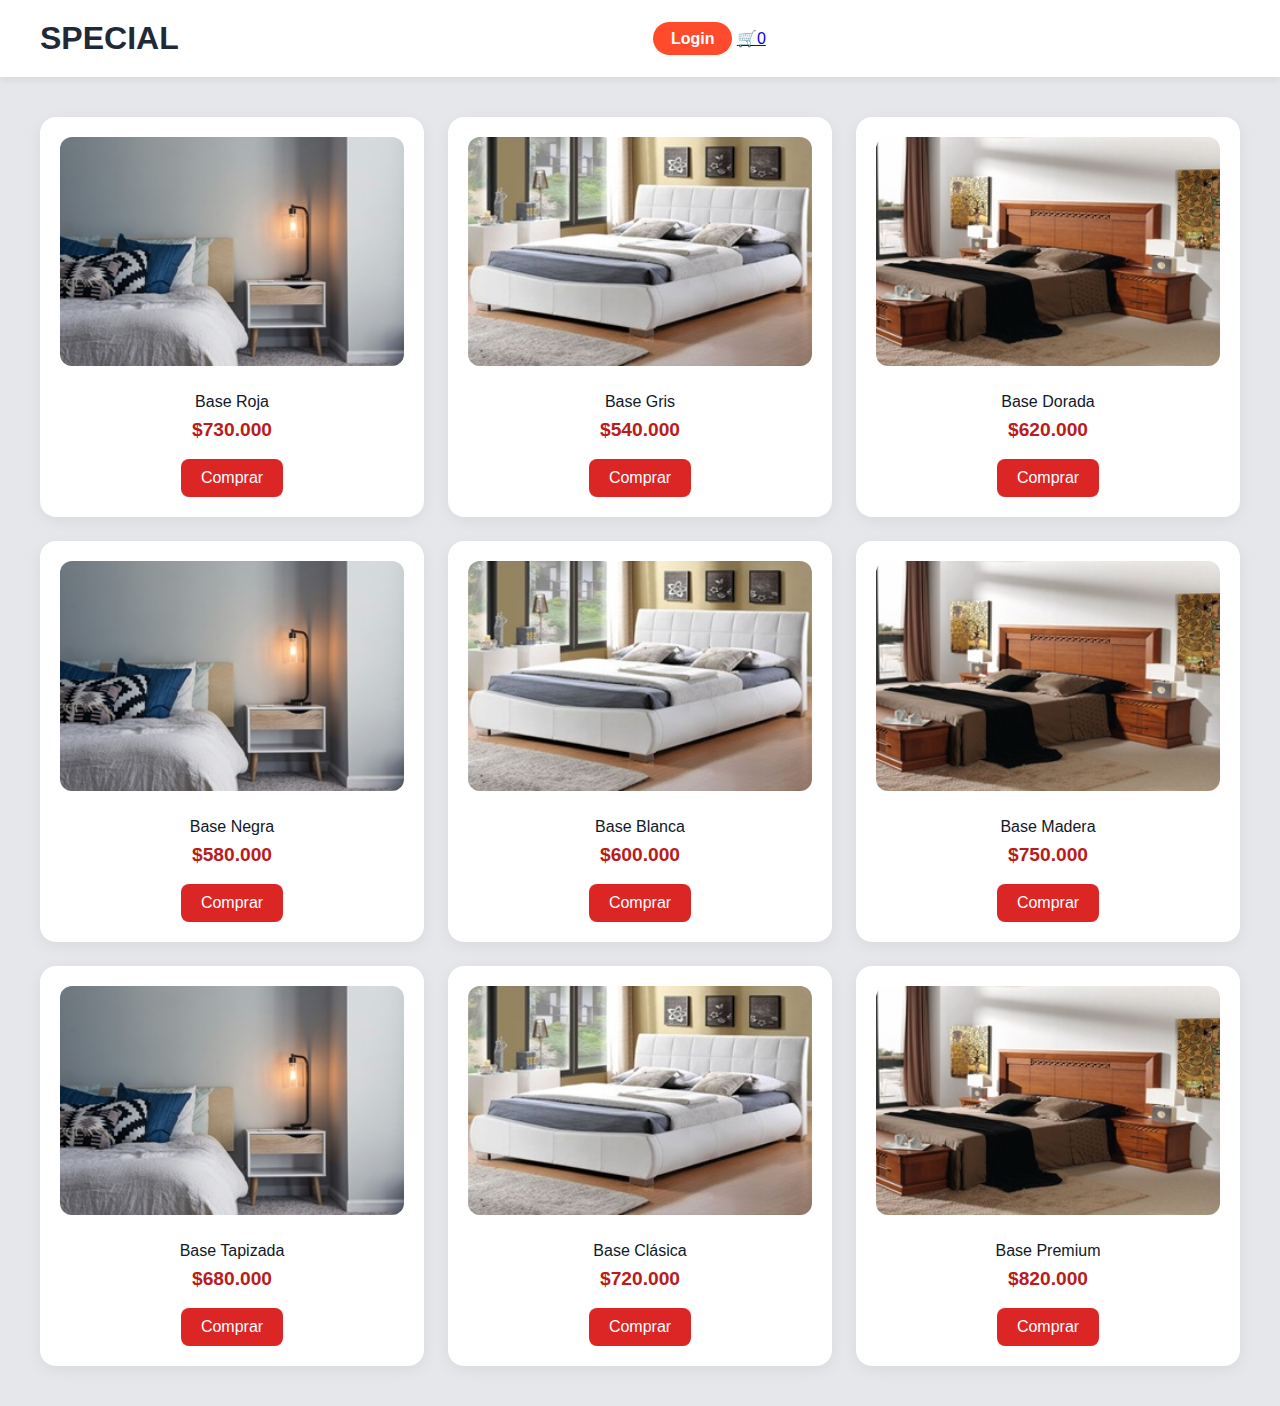
<file: index.html>
<!DOCTYPE html>
<html lang="es">
<head>
  <meta charset="UTF-8" />
  <meta name="viewport" content="width=device-width, initial-scale=1.0" />
  <title>Carrito - Productos</title>
  <link rel="stylesheet" href="css/style.css" />
</head>
<body>
  <header class="header">
  <h1 class="logo">SPECIAL</h1>

  <div class="header-right">
    <a href="login.html" class="login-btn">Login</a>
    <a href="agregado.html" class="cart-icon">
      🛒<span id="contador-carrito">0</span>
    </a>
  </div>
  <div class="user-info">
  <span id="nombreUsuario"></span>
  <button id="cerrarSesion">Cerrar sesión</button>
</div>

</header>


  <main class="contenedor-productos" id="contenedor-productos">
    <div class="producto">
      <img src="imagenes/habitacion.jpg" alt="Base Roja" />
      <p>Base Roja</p>
      <p class="precio">$730.000</p>
      <button>Comprar</button>
    </div>
    <div class="producto">
      <img src="imagenes/habitacion2.jpg" alt="Base Gris" />
      <p>Base Gris</p>
      <p class="precio">$540.000</p>
      <button>Comprar</button>
    </div>
    <div class="producto">
      <img src="imagenes/habitacion3.jpg" alt="Base Dorada" />
      <p>Base Dorada</p>
      <p class="precio">$620.000</p>
      <button>Comprar</button>
    </div>
    <div class="producto">
      <img src="imagenes/habitacion.jpg" alt="Base Negra" />
      <p>Base Negra</p>
      <p class="precio">$580.000</p>
      <button>Comprar</button>
    </div>
    <div class="producto">
      <img src="imagenes/habitacion2.jpg" alt="Base Blanca" />
      <p>Base Blanca</p>
      <p class="precio">$600.000</p>
      <button>Comprar</button>
    </div>
    <div class="producto">
      <img src="imagenes/habitacion3.jpg" alt="Base Madera" />
      <p>Base Madera</p>
      <p class="precio">$750.000</p>
      <button>Comprar</button>
    </div>
    <div class="producto">
      <img src="imagenes/habitacion.jpg" alt="Base Tapizada" />
      <p>Base Tapizada</p>
      <p class="precio">$680.000</p>
      <button>Comprar</button>
    </div>
    <div class="producto">
      <img src="imagenes/habitacion2.jpg" alt="Base Clásica" />
      <p>Base Clásica</p>
      <p class="precio">$720.000</p>
      <button>Comprar</button>
    </div>
    <div class="producto">
      <img src="imagenes/habitacion3.jpg" alt="Base Premium" />
      <p>Base Premium</p>
      <p class="precio">$820.000</p>
      <button>Comprar</button>
    </div>
  </main>

  <script src="javascript/productos.js"></script>
  <script src="javascript/session.js"></script>
</body>
</html>
</file>
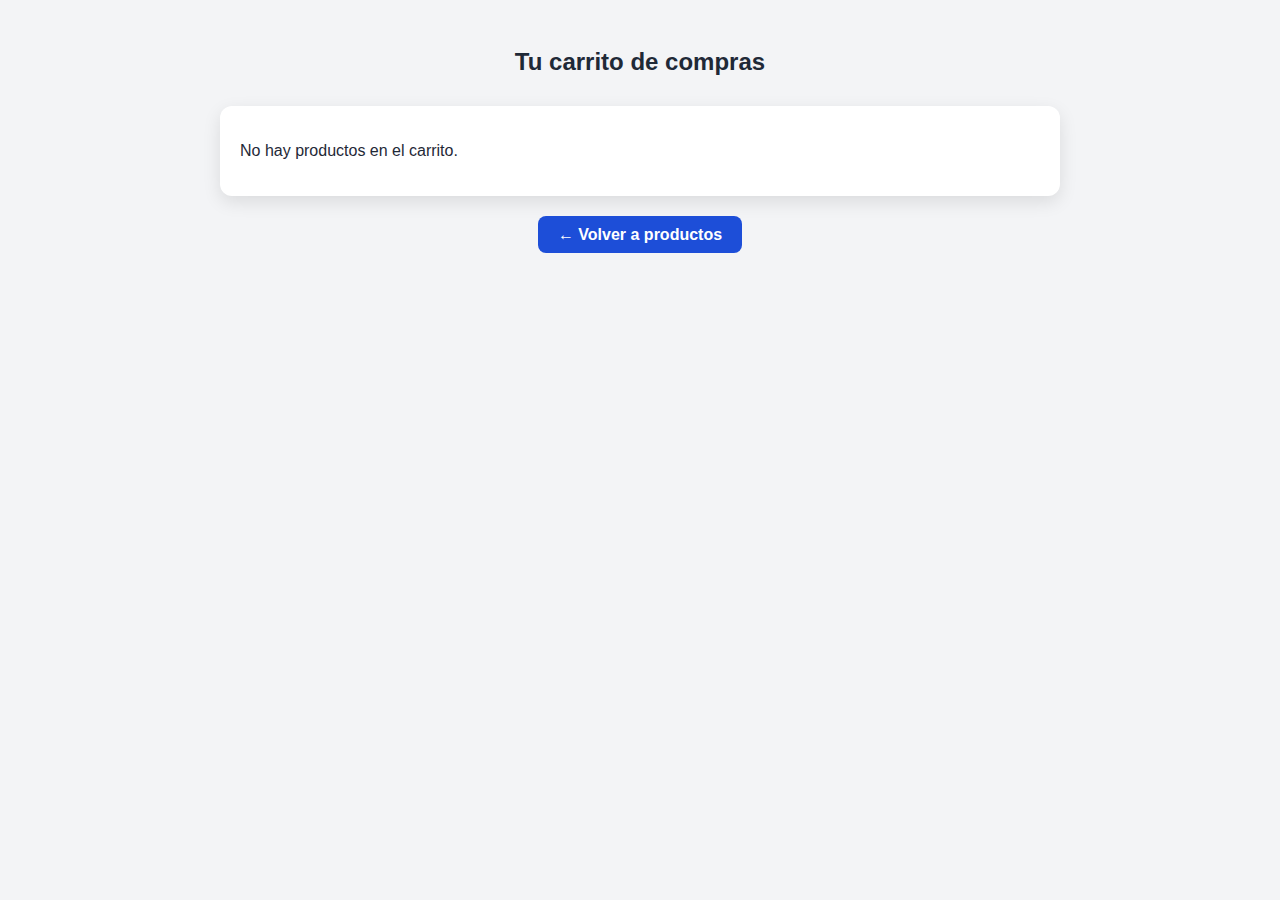
<file: agregado.html>
<!DOCTYPE html>
<html lang="es">
<head>
  <meta charset="UTF-8" />
  <meta name="viewport" content="width=device-width, initial-scale=1.0" />
  <title>Carrito de Compras</title>
  <link rel="stylesheet" href="css/agregado.css" />
</head>
<body>
  <h2>Tu carrito de compras</h2>
  <div class="carrito" id="carrito"></div>

  <div class="volver">
    <a href="index.html" class="btn-volver">← Volver a productos</a>
  </div>

  <script src="javascript/agregado.js"></script>
</body>
</html>
</file>
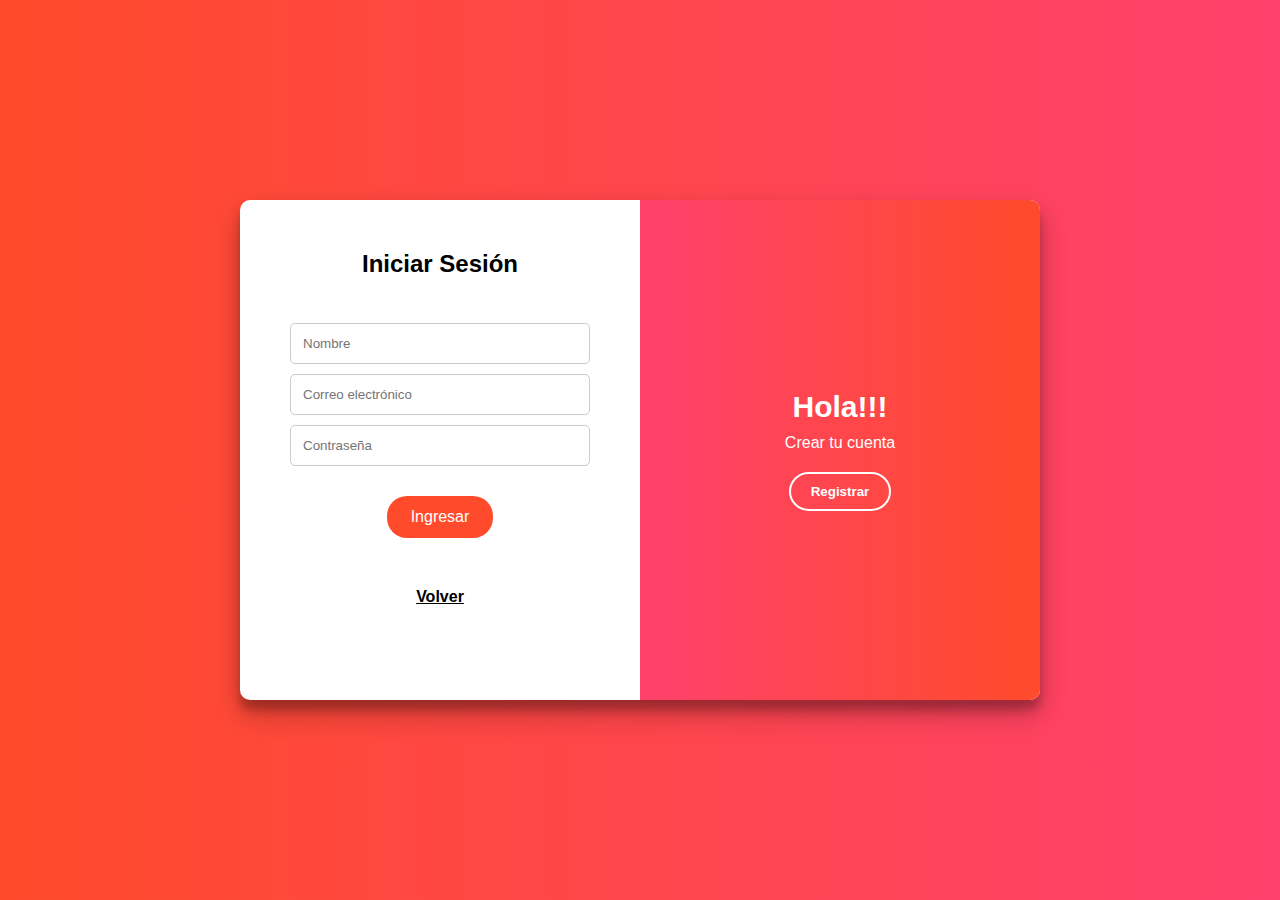
<file: login.html>
<!DOCTYPE html>
<html lang="es">
<head>
  <meta charset="UTF-8" />
  <meta name="viewport" content="width=device-width, initial-scale=1.0" />
  <title>Login Estilo Moderno</title>
  <link rel="stylesheet" href="css/loginStyle.css">
</head>
<body>
  <div class="container">
    <!-- CONTENEDOR DEL FORMULARIO -->
    <div class="form-container">
      <h2>Iniciar Sesión</h2>
      <form id="formLogin">
        <input type="text" id="nombre" placeholder="Nombre" required />
        <input type="email" id="correo" placeholder="Correo electrónico" required />
        <input type="password" id="clave" placeholder="Contraseña" required />
        
        <button type="submit">Ingresar</button>

  
        <button type="button" id="btnRegistrar" style="display: none;">Registrar</button>

    
        <div id="mensaje" style="text-align:center; margin-top:10px;"></div>

        <div class="volver-link">
          <a href="index.html">Volver</a>
        </div>
      </form>
    </div>

    <!-- CONTENEDOR DE BIENVENIDA A LA DERECHA -->
    <div class="overlay-container">
      <h2>Hola!!!</h2>
      <p>Crear tu cuenta</p>
      <button onclick="document.getElementById('btnRegistrar').click()">Registrar</button>
    </div>
  </div>

  <script src="javascript/log.js"></script>
  
</body>
</html>
</file>
<file: css/style.css>
body {
  margin: 0;
  padding: 0;
  font-family: 'Segoe UI', Tahoma, Geneva, Verdana, sans-serif;
  background-color: #e5e7eb;
  color: #111827;
}

header {
  display: flex;
  justify-content: space-between;
  align-items: center;
  padding: 20px 40px;
  background-color: #ffffff;
  box-shadow: 0 4px 6px rgba(0, 0, 0, 0.05);
}

h1 {
  margin: 0;
  font-size: 2rem;
  color: #1f2937;
}

/* NUEVO: agrupamos login + carrito */
.header-buttons {
  display: flex;
  align-items: center;
  gap: 15px;
}

/* Login Button */
.login-btn {
  background-color: #ff4b2b;
  color: white;
  padding: 8px 18px;
  border-radius: 20px;
  text-decoration: none;
  font-weight: bold;
  transition: background-color 0.3s ease;
}

.login-btn:hover {
  background-color: #16a34a;
}

/* Ícono del carrito */
.icono-carrito {
  font-size: 1.8rem;
  cursor: pointer;
  background-color: #fef2f2;
  color: #b91c1c;
  padding: 10px;
  border-radius: 50%;
  transition: background 0.3s ease;
  position: relative;
  text-decoration: none; /* por si es enlace */
}

.icono-carrito:hover {
  background-color: #fee2e2;
}

/* Contador dentro del carrito */
.contador {
  background-color: #ef4444;
  color: white;
  border-radius: 50%;
  padding: 2px 8px;
  font-size: 0.75rem;
  position: absolute;
  top: -8px;
  right: -8px;
}

/* Tarjetas de producto */
.contenedor-productos {
  display: grid;
  grid-template-columns: repeat(3, 1fr);
  gap: 24px;
  padding: 40px;
}

.producto {
  background-color: #ffffff;
  border-radius: 16px;
  padding: 20px;
  box-shadow: 0 4px 16px rgba(0, 0, 0, 0.06);
  text-align: center;
  transition: transform 0.2s ease, box-shadow 0.3s ease;
}

.producto:hover {
  transform: translateY(-5px);
  box-shadow: 0 8px 24px rgba(0, 0, 0, 0.1);
}

.producto img {
  width: 100%;
  border-radius: 12px;
  margin-bottom: 15px;
}

.producto p {
  margin: 8px 0;
}

.producto .precio {
  font-size: 1.2rem;
  font-weight: bold;
  color: #b91c1c;
}

.producto button {
  margin-top: 10px;
  background-color: #dc2626;
  color: white;
  border: none;
  padding: 10px 20px;
  border-radius: 8px;
  font-size: 1rem;
  cursor: pointer;
  transition: background 0.3s ease;
}

.producto button:hover {
  background-color: #16a34a;
}

/* Responsive */
@media (max-width: 768px) {
  .contenedor-productos {
    grid-template-columns: 1fr;
  }
}



.user-info {
  display: flex;
  align-items: center;
  gap: 10px;
  font-weight: bold;
}

.usuario-container {
  display: flex;
  align-items: center;
  justify-content: flex-end;
  gap: 10px;
  padding-right: 20px;
}

#cerrarSesion {
  background-color: #d9534f;
  color: white;
  border: none;
  padding: 5px 10px;
  border-radius: 4px;
  cursor: pointer;
}


.contenedor-comprar {
  position: relative;
  display: inline-block;
  margin-top: 10px;
}

.contador-producto {
  position: absolute;
  top: -10px;
  right: -10px;
  background-color: #dc3545;
  color: white;
  font-size: 12px;
  font-weight: bold;
  border-radius: 50%;
  padding: 4px 7px;
  display: none; /* Se mostrará solo al comprar */
  z-index: 1;
}

.logo img{
width: 100px;
padding-bottom: none;

}
</file>
<file: css/agregado.css>
body {
  background-color: #f3f4f6;
  font-family: Arial, sans-serif;
  padding: 20px;
  color: #1f2937;
}

h2 {
  text-align: center;
  margin-bottom: 30px;
}

.carrito {
  max-width: 800px;
  margin: auto;
  background-color: white;
  padding: 20px;
  border-radius: 12px;
  box-shadow: 0 6px 18px rgba(0, 0, 0, 0.1);
}

.item {
  display: flex;
  justify-content: space-between;
  align-items: center;
  margin-bottom: 15px;
  padding-bottom: 10px;
  border-bottom: 1px solid #ddd;
}

.item p {
  margin: 0;
}

.acciones button {
  margin-left: 8px;
  background-color: #dc2626;
  color: white;
  border: none;
  padding: 5px 10px;
  border-radius: 5px;
  cursor: pointer;
}

.acciones button:hover {
  background-color: #991b1b;
}

.total {
  text-align: right;
  font-size: 1.2rem;
  font-weight: bold;
  margin-top: 20px;
  color: #16a34a;
}

.volver {
  text-align: center;
  margin-top: 30px;
}

.btn-volver {
  background-color: #1d4ed8;
  color: white;
  padding: 10px 20px;
  border-radius: 8px;
  text-decoration: none;
  font-weight: bold;
  transition: background 0.3s ease;
}


.btn-volver:hover {
  background-color: #1e40af;
}

.btn-finalizar {
  background-color: #2ecc71;
  color: white;
  border: none;
  padding: 12px 28px;
  font-size: 18px;
  font-weight: bold;
  border-radius: 10px;
  cursor: pointer;
  margin-top: 20px;
  transition: background-color 0.3s ease, transform 0.2s ease;
  box-shadow: 0 4px 10px rgba(0, 0, 0, 0.1);
}

.btn-finalizar:hover {
  background-color: #108319;
  transform: scale(1.03);
}

.btn-finalizar:active {
  transform: scale(0.97);
}


.user-info {
  display: flex;
  align-items: center;
  gap: 10px;
  font-weight: bold;
}

#cerrarSesion {
  background-color: #b91c1c;
  color: white;
  padding: 6px 12px;
  border: none;
  border-radius: 8px;
  cursor: pointer;
}

#cerrarSesion:hover {
  background-color: #7f1d1d;
}
</file>
<file: css/loginStyle.css>
* {
    box-sizing: border-box;
    margin: 0;
    padding: 0;
}

body {
    font-family: 'Arial', sans-serif;
    background: linear-gradient(to right, #ff4b2b, #ff416c);
    height: 100vh;
    display: flex;
    flex-direction: column;
    justify-content: center;
    align-items: center;
}

.container {
    background-color: #fff;
    display: flex;
    border-radius: 10px;
    box-shadow: 0 14px 28px rgba(0, 0, 0, 0.25),
        0 10px 10px rgba(0, 0, 0, 0.22);
    overflow: hidden;
    width: 800px;
    max-width: 100%;
    min-height: 500px;
}

.form-container {
    padding: 50px;
    flex: 1;
    display: flex;
    flex-direction: column;
    justify-content: space-between;
}

.form-container h2 {
    font-size: 24px;
    font-weight: 700;
    text-align: center;
}

#formLogin {
    display: flex;
    flex-direction: column;
    justify-content: center;
    flex-grow: 1;
    gap: 10px;
}

.form-container input {
    padding: 12px;
    border: 1px solid #ccc;
    border-radius: 5px;
}

.form-container button {
    margin-top: 20px;
    align-self: center;
    padding: 12px 24px;
    border: none;
    background-color: #ff4b2b;
    color: white;
    font-size: 16px;
    border-radius: 20px;
    cursor: pointer;
    transition: background-color 0.3s ease;
}

.form-container button:hover {
    background-color: #16a34a;
}

.overlay-container {
    background: linear-gradient(to left, #ff4b2b, #ff416c);
    color: white;
    padding: 50px;
    flex: 1;
    display: flex;
    flex-direction: column;
    justify-content: center;
    align-items: center;
    text-align: center;
}

.overlay-container h2 {
    font-size: 30px;
    margin-bottom: 10px;
}

.overlay-container p {
    margin-bottom: 20px;
}

.overlay-container button {
    background-color: transparent;
    border: 2px solid white;
    padding: 10px 20px;
    border-radius: 20px;
    color: white;
    font-weight: bold;
    cursor: pointer;
    transition: background-color 0.3s ease;
}

.overlay-container button:hover {
    background-color: white;
    color: #ff416c;
}

.volver-link {
    margin-top: 20px;
    text-align: center;
}

.volver-link a {
    color: rgb(0, 0, 0);
    text-decoration: underline;
    font-weight: bold;
}
</file>
